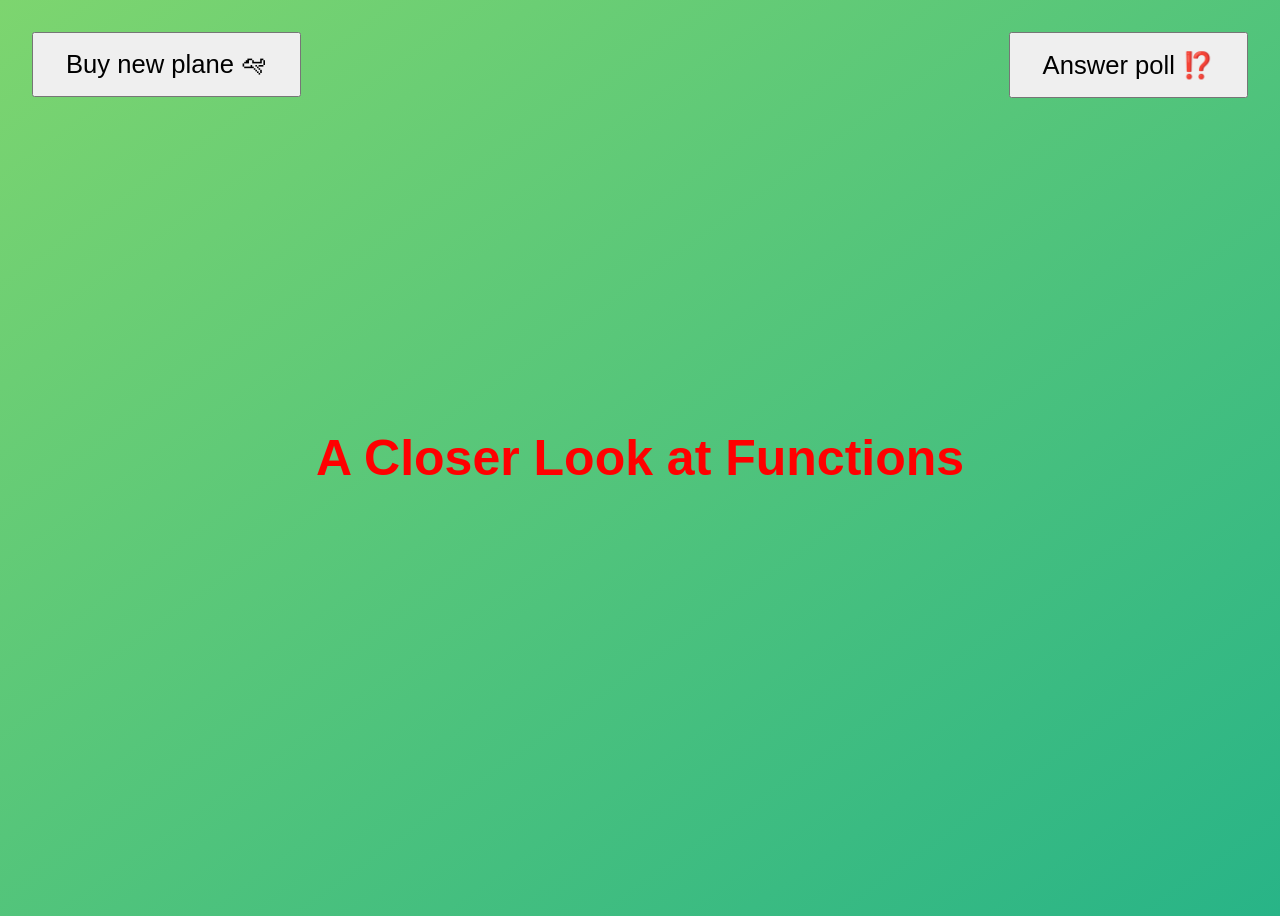
<file: 10 - Functions/index.html>
<!DOCTYPE html>
<html lang="en">
  <head>
    <meta charset="UTF-8" />
    <meta name="viewport" content="width=device-width, initial-scale=1.0" />
    <meta http-equiv="X-UA-Compatible" content="ie=edge" />
    <title>A Closer Look at Functions</title>
    <style>
      body {
        height: 100vh;
        display: flex;
        align-items: center;
        background: linear-gradient(to top left, #28b487, #7dd56f);
      }
      h1 {
        font-family: sans-serif;
        font-size: 50px;
        line-height: 1.3;
        width: 100%;
        padding: 30px;
        text-align: center;
        color: white;
      }
      .buy,
      .poll {
        font-size: 1.6rem;
        padding: 1rem 2rem;
        position: absolute;
        top: 2rem;
      }
      .buy {
        left: 2rem;
      }
      .poll {
        right: 2rem;
      }
    </style>
  </head>
  <body>
    <h1>A Closer Look at Functions</h1>
    <button class="buy">Buy new plane 🛩</button>
    <button class="poll">Answer poll ⁉️</button>
    <script src="script.js"></script>
  </body>
</html>
</file>
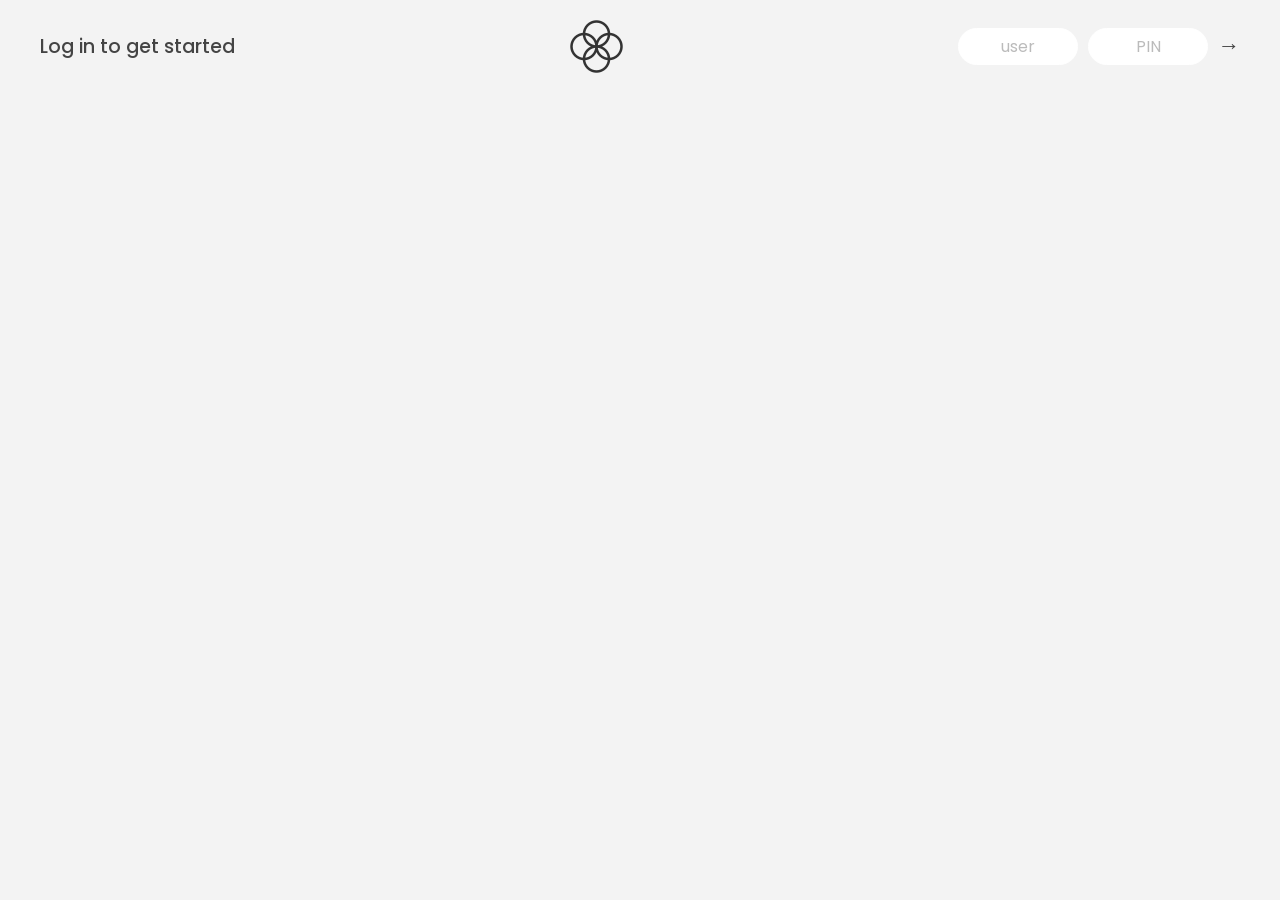
<file: 11 - Arrays/index.html>
<!DOCTYPE html>
<html lang="en">
  <head>
    <meta charset="UTF-8" />
    <meta name="viewport" content="width=device-width, initial-scale=1.0" />
    <meta http-equiv="X-UA-Compatible" content="ie=edge" />
    <link rel="shortcut icon" type="image/png" href="/icon.png" />

    <link
      href="https://fonts.googleapis.com/css?family=Poppins:400,500,600&display=swap"
      rel="stylesheet"
    />

    <link rel="stylesheet" href="style.css" />
    <title>Bankist</title>
  </head>
  <body>
    <!-- TOP NAVIGATION -->
    <nav>
      <p class="welcome">Log in to get started</p>
      <img src="logo.png" alt="Logo" class="logo" />
      <form class="login">
        <input
          type="text"
          placeholder="user"
          class="login__input login__input--user"
        />
        <!-- In practice, use type="password" -->
        <input
          type="text"
          placeholder="PIN"
          maxlength="4"
          class="login__input login__input--pin"
        />
        <button class="login__btn">&rarr;</button>
      </form>
    </nav>

    <main class="app">
      <!-- BALANCE -->
      <div class="balance">
        <div>
          <p class="balance__label">Current balance</p>
          <p class="balance__date">
            As of <span class="date">05/03/2037</span>
          </p>
        </div>
        <p class="balance__value">0000€</p>
      </div>

      <!-- MOVEMENTS -->
      <div class="movements">
        <div class="movements__row">
          <div class="movements__type movements__type--deposit">2 deposit</div>
          <div class="movements__date">3 days ago</div>
          <div class="movements__value">4 000€</div>
        </div>
        <div class="movements__row">
          <div class="movements__type movements__type--withdrawal">
            1 withdrawal
          </div>
          <div class="movements__date">24/01/2037</div>
          <div class="movements__value">-378€</div>
        </div>
      </div>

      <!-- SUMMARY -->
      <div class="summary">
        <p class="summary__label">In</p>
        <p class="summary__value summary__value--in">0000€</p>
        <p class="summary__label">Out</p>
        <p class="summary__value summary__value--out">0000€</p>
        <p class="summary__label">Interest</p>
        <p class="summary__value summary__value--interest">0000€</p>
        <button class="btn--sort">&downarrow; SORT</button>
      </div>

      <!-- OPERATION: TRANSFERS -->
      <div class="operation operation--transfer">
        <h2>Transfer money</h2>
        <form class="form form--transfer">
          <input type="text" class="form__input form__input--to" />
          <input type="number" class="form__input form__input--amount" />
          <button class="form__btn form__btn--transfer">&rarr;</button>
          <label class="form__label">Transfer to</label>
          <label class="form__label">Amount</label>
        </form>
      </div>

      <!-- OPERATION: LOAN -->
      <div class="operation operation--loan">
        <h2>Request loan</h2>
        <form class="form form--loan">
          <input type="number" class="form__input form__input--loan-amount" />
          <button class="form__btn form__btn--loan">&rarr;</button>
          <label class="form__label form__label--loan">Amount</label>
        </form>
      </div>

      <!-- OPERATION: CLOSE -->
      <div class="operation operation--close">
        <h2>Close account</h2>
        <form class="form form--close">
          <input type="text" class="form__input form__input--user" />
          <input
            type="password"
            maxlength="6"
            class="form__input form__input--pin"
          />
          <button class="form__btn form__btn--close">&rarr;</button>
          <label class="form__label">Confirm user</label>
          <label class="form__label">Confirm PIN</label>
        </form>
      </div>

      <!-- LOGOUT TIMER -->
      <p class="logout-timer">
        You will be logged out in <span class="timer">05:00</span>
      </p>
    </main>

    <!-- <footer>
      &copy; by Jonas Schmedtmann. Don't claim as your own :)
    </footer> -->

    <script src="script.js"></script>
  </body>
</html>
</file>
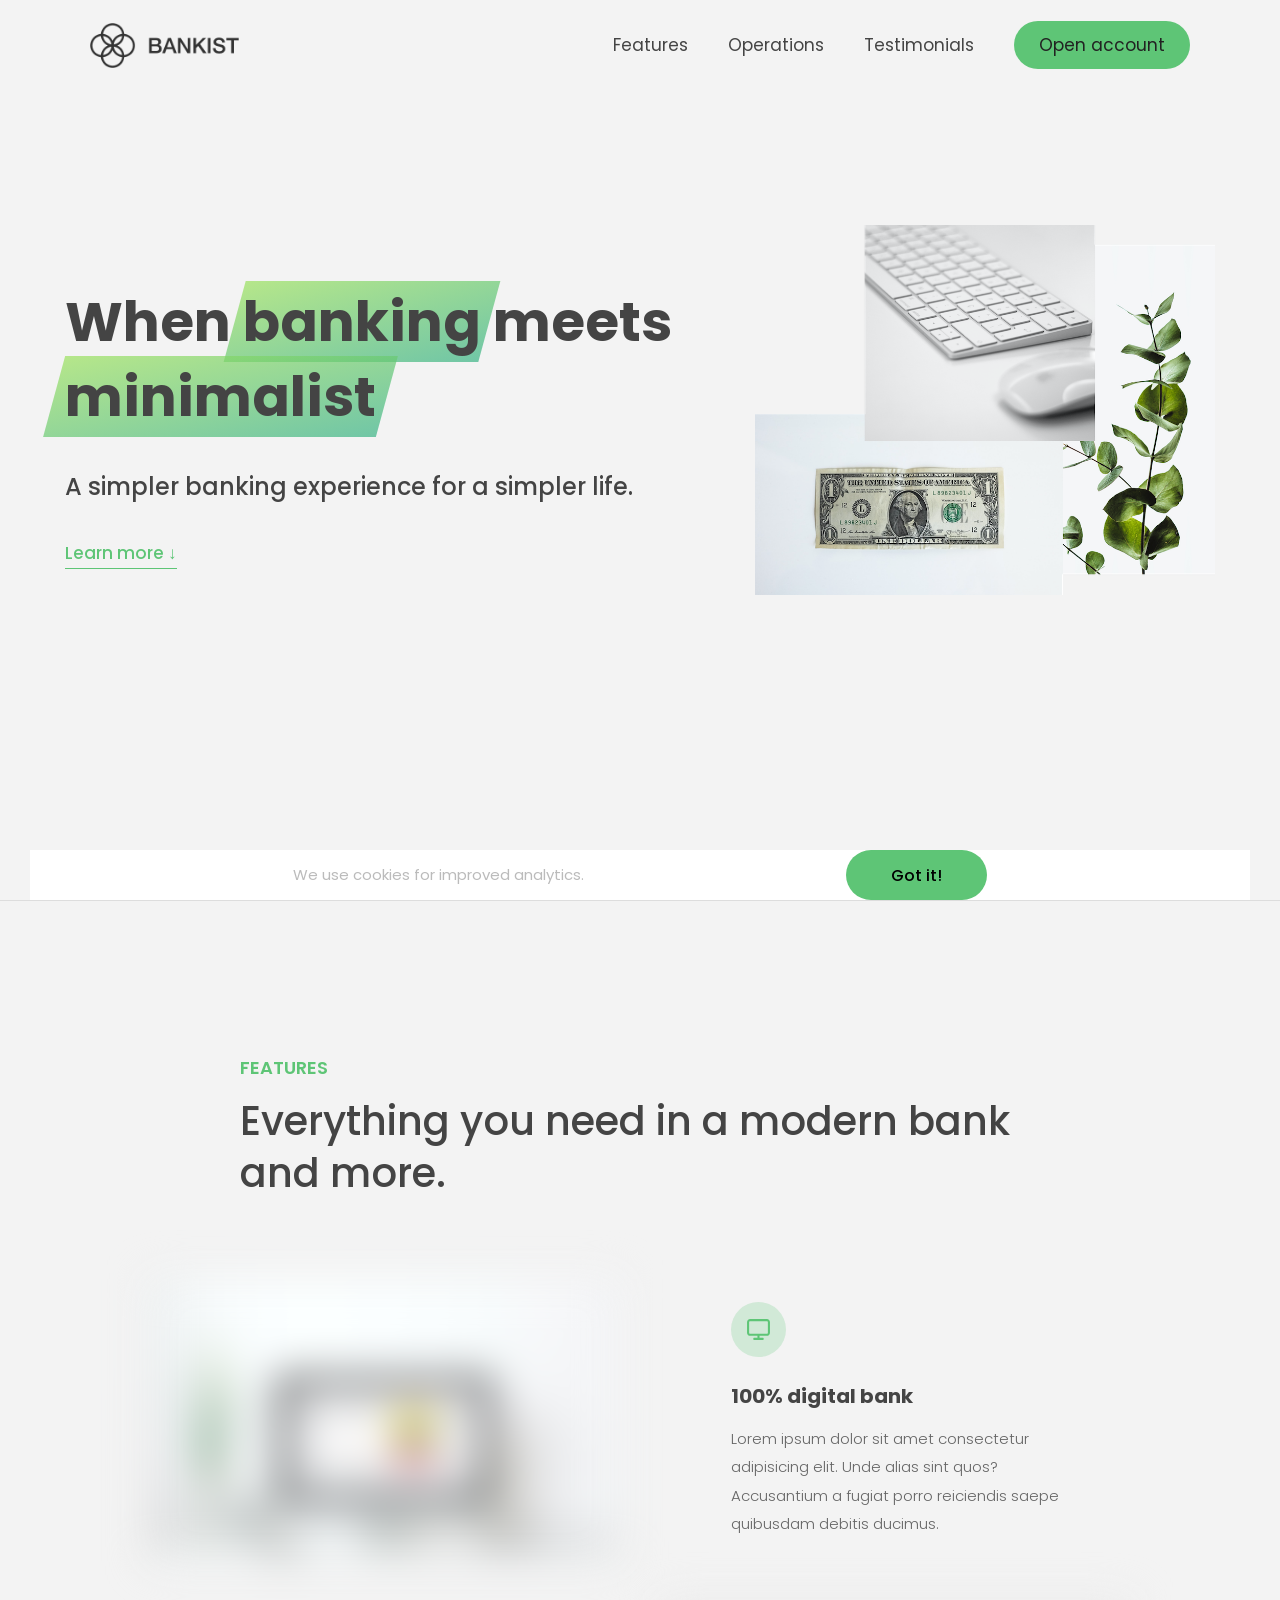
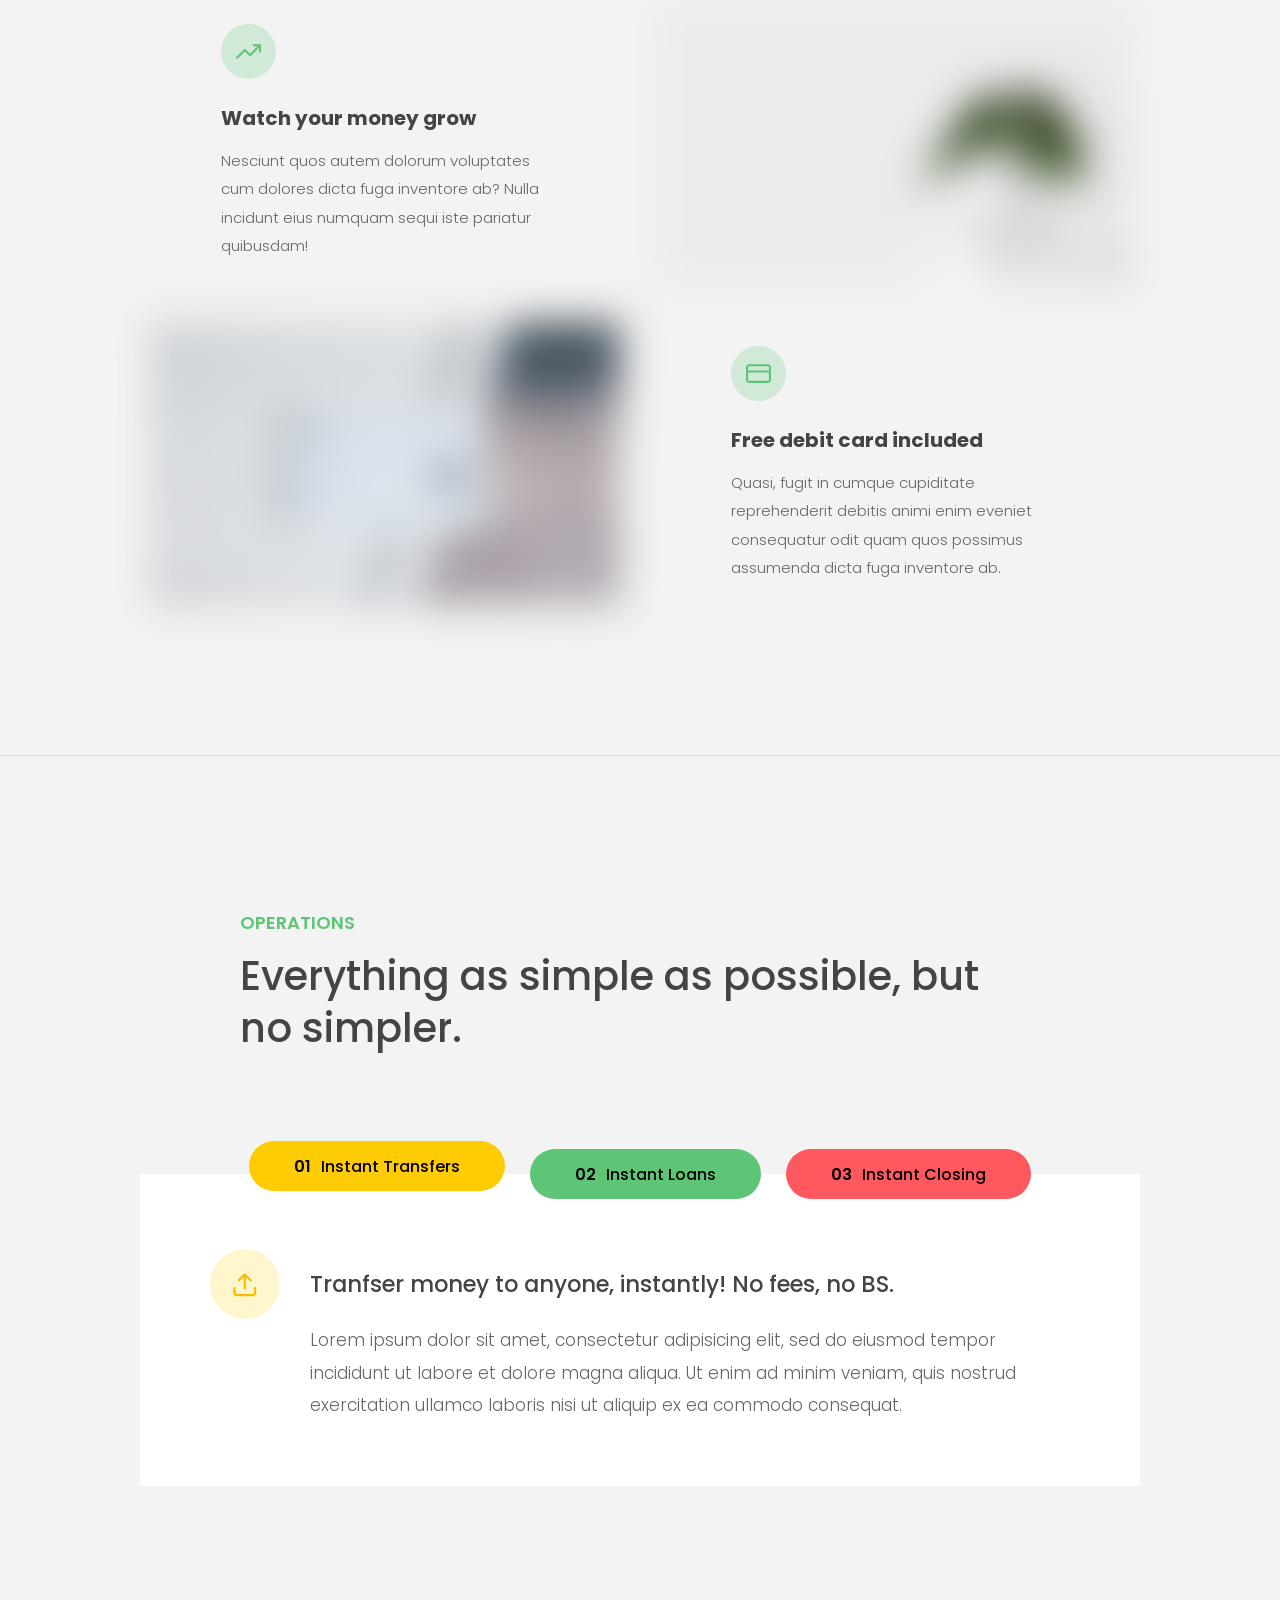
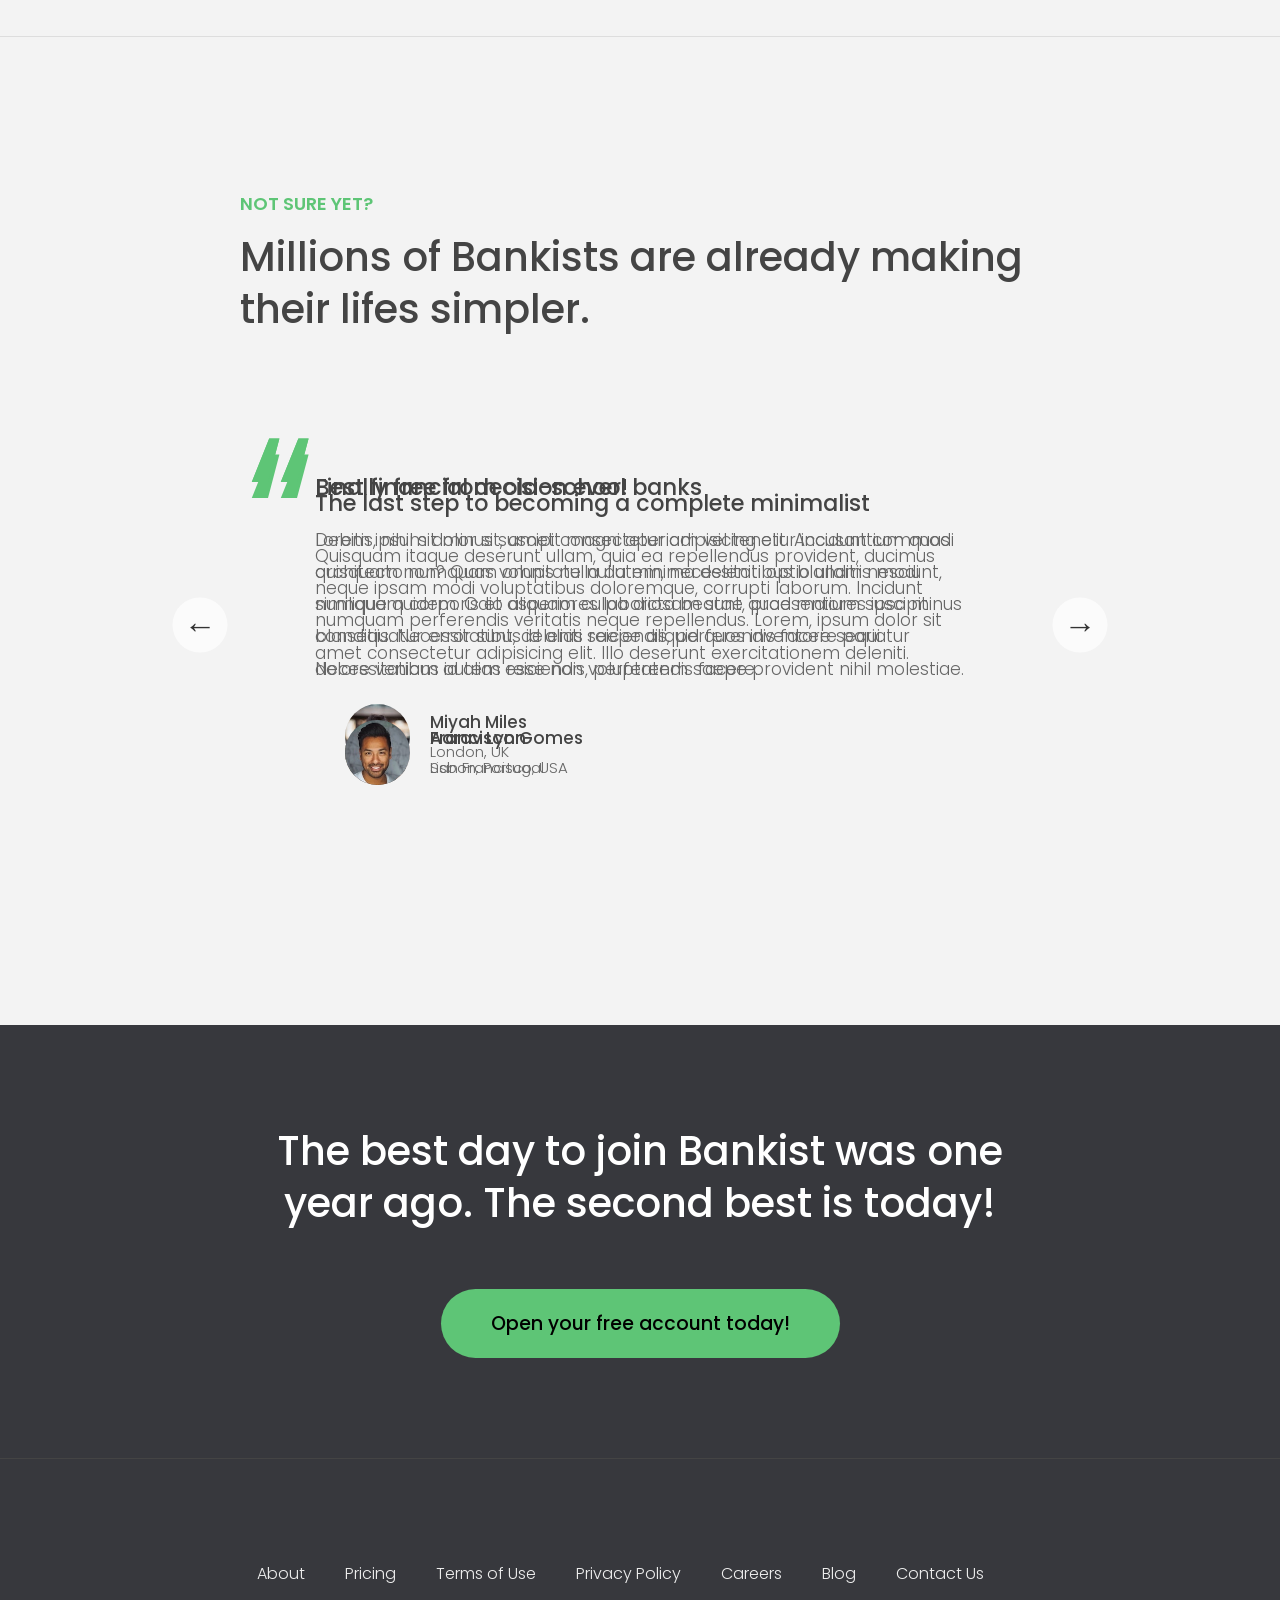
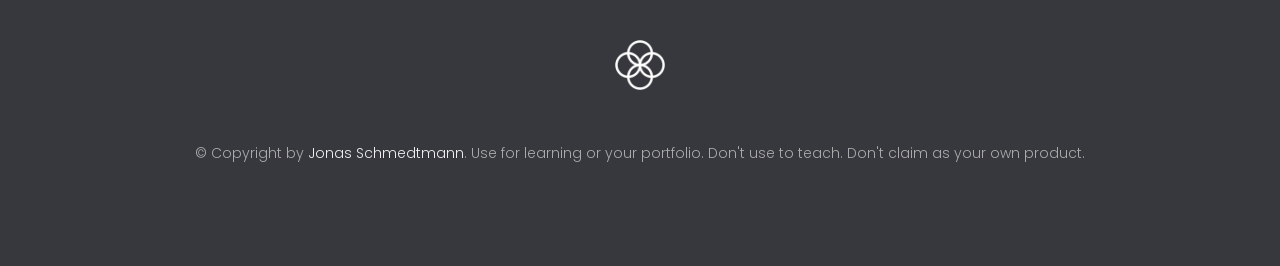
<file: 13 - DOM Manipulation/index.html>
<!DOCTYPE html>
<html lang="en">
  <head>
    <meta charset="UTF-8" />
    <meta name="viewport" content="width=device-width, initial-scale=1.0" />
    <meta http-equiv="X-UA-Compatible" content="ie=edge" />
    <link rel="shortcut icon" type="image/png" href="img/icon.png" />

    <link
      href="https://fonts.googleapis.com/css?family=Poppins:300,400,500,600&display=swap"
      rel="stylesheet"
    />
    <link rel="stylesheet" href="style.css" />
    <title>Bankist | When Banking meets Minimalist</title>
  </head>
  <body>
    <header class="header">
      <nav class="nav">
        <img
          src="img/logo.png"
          alt="Bankist logo"
          class="nav__logo"
          id="logo"
          data-version-number="3.0"
        />
        <ul class="nav__links">
          <li class="nav__item">
            <a class="nav__link" href="#">Features</a>
          </li>
          <li class="nav__item">
            <a class="nav__link" href="#section--2">Operations</a>
          </li>
          <li class="nav__item">
            <a class="nav__link" href="#section--3">Testimonials</a>
          </li>
          <li class="nav__item">
            <a class="nav__link nav__link--btn btn--show-modal" href="#"
              >Open account</a
            >
          </li>
        </ul>
      </nav>

      <div class="header__title">
        <h1>
          When
          <!-- Green highlight effect -->
          <span class="highlight">banking</span>
          meets<br />
          <span class="highlight">minimalist</span>
        </h1>
        <h4>A simpler banking experience for a simpler life.</h4>
        <button class="btn--text btn--scroll-to">Learn more &DownArrow;</button>
        <img
          src="img/hero.png"
          class="header__img"
          alt="Minimalist bank items"
        />
      </div>
    </header>

    <section class="section" id="section--1">
      <div class="section__title">
        <h2 class="section__description">Features</h2>
        <h3 class="section__header">
          Everything you need in a modern bank and more.
        </h3>
      </div>

      <div class="features">
        <img
          src="img/digital-lazy.jpg"
          data-src="img/digital.jpg"
          alt="Computer"
          class="features__img lazy-img"
        />
        <div class="features__feature">
          <div class="features__icon">
            <svg>
              <use xlink:href="img/icons.svg#icon-monitor"></use>
            </svg>
          </div>
          <h5 class="features__header">100% digital bank</h5>
          <p>
            Lorem ipsum dolor sit amet consectetur adipisicing elit. Unde alias
            sint quos? Accusantium a fugiat porro reiciendis saepe quibusdam
            debitis ducimus.
          </p>
        </div>

        <div class="features__feature">
          <div class="features__icon">
            <svg>
              <use xlink:href="img/icons.svg#icon-trending-up"></use>
            </svg>
          </div>
          <h5 class="features__header">Watch your money grow</h5>
          <p>
            Nesciunt quos autem dolorum voluptates cum dolores dicta fuga
            inventore ab? Nulla incidunt eius numquam sequi iste pariatur
            quibusdam!
          </p>
        </div>
        <img
          src="img/grow-lazy.jpg"
          data-src="img/grow.jpg"
          alt="Plant"
          class="features__img lazy-img"
        />

        <img
          src="img/card-lazy.jpg"
          data-src="img/card.jpg"
          alt="Credit card"
          class="features__img lazy-img"
        />
        <div class="features__feature">
          <div class="features__icon">
            <svg>
              <use xlink:href="img/icons.svg#icon-credit-card"></use>
            </svg>
          </div>
          <h5 class="features__header">Free debit card included</h5>
          <p>
            Quasi, fugit in cumque cupiditate reprehenderit debitis animi enim
            eveniet consequatur odit quam quos possimus assumenda dicta fuga
            inventore ab.
          </p>
        </div>
      </div>
    </section>

    <section class="section" id="section--2">
      <div class="section__title">
        <h2 class="section__description">Operations</h2>
        <h3 class="section__header">
          Everything as simple as possible, but no simpler.
        </h3>
      </div>

      <div class="operations">
        <div class="operations__tab-container">
          <button
            class="btn operations__tab operations__tab--1 operations__tab--active"
            data-tab="1"
          >
            <span>01</span>Instant Transfers
          </button>
          <button class="btn operations__tab operations__tab--2" data-tab="2">
            <span>02</span>Instant Loans
          </button>
          <button class="btn operations__tab operations__tab--3" data-tab="3">
            <span>03</span>Instant Closing
          </button>
        </div>
        <div
          class="operations__content operations__content--1 operations__content--active"
        >
          <div class="operations__icon operations__icon--1">
            <svg>
              <use xlink:href="img/icons.svg#icon-upload"></use>
            </svg>
          </div>
          <h5 class="operations__header">
            Tranfser money to anyone, instantly! No fees, no BS.
          </h5>
          <p>
            Lorem ipsum dolor sit amet, consectetur adipisicing elit, sed do
            eiusmod tempor incididunt ut labore et dolore magna aliqua. Ut enim
            ad minim veniam, quis nostrud exercitation ullamco laboris nisi ut
            aliquip ex ea commodo consequat.
          </p>
        </div>

        <div class="operations__content operations__content--2">
          <div class="operations__icon operations__icon--2">
            <svg>
              <use xlink:href="img/icons.svg#icon-home"></use>
            </svg>
          </div>
          <h5 class="operations__header">
            Buy a home or make your dreams come true, with instant loans.
          </h5>
          <p>
            Duis aute irure dolor in reprehenderit in voluptate velit esse
            cillum dolore eu fugiat nulla pariatur. Excepteur sint occaecat
            cupidatat non proident, sunt in culpa qui officia deserunt mollit
            anim id est laborum.
          </p>
        </div>
        <div class="operations__content operations__content--3">
          <div class="operations__icon operations__icon--3">
            <svg>
              <use xlink:href="img/icons.svg#icon-user-x"></use>
            </svg>
          </div>
          <h5 class="operations__header">
            No longer need your account? No problem! Close it instantly.
          </h5>
          <p>
            Excepteur sint occaecat cupidatat non proident, sunt in culpa qui
            officia deserunt mollit anim id est laborum. Ut enim ad minim
            veniam, quis nostrud exercitation ullamco laboris nisi ut aliquip ex
            ea commodo consequat.
          </p>
        </div>
      </div>
    </section>

    <section class="section" id="section--3">
      <div class="section__title section__title--testimonials">
        <h2 class="section__description">Not sure yet?</h2>
        <h3 class="section__header">
          Millions of Bankists are already making their lifes simpler.
        </h3>
      </div>

      <div class="slider">
        <div class="slide slide--1">
          <div class="testimonial">
            <h5 class="testimonial__header">Best financial decision ever!</h5>
            <blockquote class="testimonial__text">
              Lorem ipsum dolor sit, amet consectetur adipisicing elit.
              Accusantium quas quisquam non? Quas voluptate nulla minima
              deleniti optio ullam nesciunt, numquam corporis et asperiores
              laboriosam sunt, praesentium suscipit blanditiis. Necessitatibus
              id alias reiciendis, perferendis facere pariatur dolore veniam
              autem esse non voluptatem saepe provident nihil molestiae.
            </blockquote>
            <address class="testimonial__author">
              <img src="img/user-1.jpg" alt="" class="testimonial__photo" />
              <h6 class="testimonial__name">Aarav Lynn</h6>
              <p class="testimonial__location">San Francisco, USA</p>
            </address>
          </div>
        </div>

        <div class="slide slide--2">
          <div class="testimonial">
            <h5 class="testimonial__header">
              The last step to becoming a complete minimalist
            </h5>
            <blockquote class="testimonial__text">
              Quisquam itaque deserunt ullam, quia ea repellendus provident,
              ducimus neque ipsam modi voluptatibus doloremque, corrupti
              laborum. Incidunt numquam perferendis veritatis neque repellendus.
              Lorem, ipsum dolor sit amet consectetur adipisicing elit. Illo
              deserunt exercitationem deleniti.
            </blockquote>
            <address class="testimonial__author">
              <img src="img/user-2.jpg" alt="" class="testimonial__photo" />
              <h6 class="testimonial__name">Miyah Miles</h6>
              <p class="testimonial__location">London, UK</p>
            </address>
          </div>
        </div>

        <div class="slide slide--3">
          <div class="testimonial">
            <h5 class="testimonial__header">
              Finally free from old-school banks
            </h5>
            <blockquote class="testimonial__text">
              Debitis, nihil sit minus suscipit magni aperiam vel tenetur
              incidunt commodi architecto numquam omnis nulla autem,
              necessitatibus blanditiis modi similique quidem. Odio aliquam
              culpa dicta beatae quod maiores ipsa minus consequatur error sunt,
              deleniti saepe aliquid quos inventore sequi. Necessitatibus id
              alias reiciendis, perferendis facere.
            </blockquote>
            <address class="testimonial__author">
              <img src="img/user-3.jpg" alt="" class="testimonial__photo" />
              <h6 class="testimonial__name">Francisco Gomes</h6>
              <p class="testimonial__location">Lisbon, Portugal</p>
            </address>
          </div>
        </div>

        <!-- <div class="slide"><img src="img/img-1.jpg" alt="Photo 1" /></div>
        <div class="slide"><img src="img/img-2.jpg" alt="Photo 2" /></div>
        <div class="slide"><img src="img/img-3.jpg" alt="Photo 3" /></div>
        <div class="slide"><img src="img/img-4.jpg" alt="Photo 4" /></div> -->
        <button class="slider__btn slider__btn--left">&larr;</button>
        <button class="slider__btn slider__btn--right">&rarr;</button>
        <div class="dots"></div>
      </div>
    </section>

    <section class="section section--sign-up">
      <div class="section__title">
        <h3 class="section__header">
          The best day to join Bankist was one year ago. The second best is
          today!
        </h3>
      </div>
      <button class="btn btn--show-modal">Open your free account today!</button>
    </section>

    <footer class="footer">
      <ul class="footer__nav">
        <li class="footer__item">
          <a class="footer__link" href="#">About</a>
        </li>
        <li class="footer__item">
          <a class="footer__link" href="#">Pricing</a>
        </li>
        <li class="footer__item">
          <a class="footer__link" href="#">Terms of Use</a>
        </li>
        <li class="footer__item">
          <a class="footer__link" href="#">Privacy Policy</a>
        </li>
        <li class="footer__item">
          <a class="footer__link" href="#">Careers</a>
        </li>
        <li class="footer__item">
          <a class="footer__link" href="#">Blog</a>
        </li>
        <li class="footer__item">
          <a class="footer__link" href="#">Contact Us</a>
        </li>
      </ul>
      <img src="img/icon.png" alt="Logo" class="footer__logo" />
      <p class="footer__copyright">
        &copy; Copyright by
        <a
          class="footer__link twitter-link"
          target="_blank"
          href="https://twitter.com/jonasschmedtman"
          >Jonas Schmedtmann</a
        >. Use for learning or your portfolio. Don't use to teach. Don't claim
        as your own product.
      </p>
    </footer>

    <div class="modal hidden">
      <button class="btn--close-modal">&times;</button>
      <h2 class="modal__header">
        Open your bank account <br />
        in just <span class="highlight">5 minutes</span>
      </h2>
      <form class="modal__form">
        <label>First Name</label>
        <input type="text" />
        <label>Last Name</label>
        <input type="text" />
        <label>Email Address</label>
        <input type="email" />
        <button class="btn">Next step &rarr;</button>
      </form>
    </div>
    <div class="overlay hidden"></div>

    <script src="script.js"></script>
  </body>
</html>
</file>
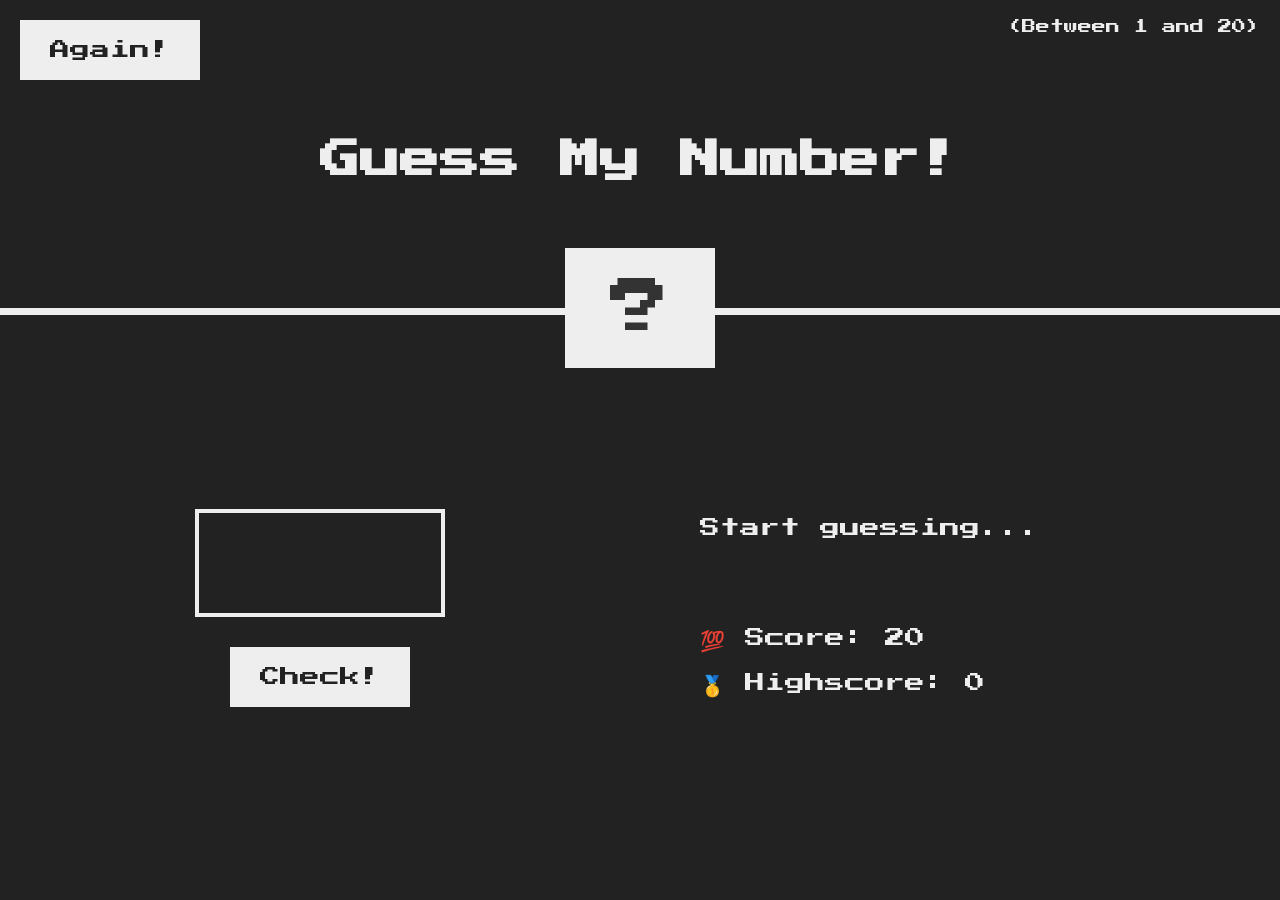
<file: 5 - Guess Number/index.html>
<!DOCTYPE html>
<html lang="en">
  <head>
    <meta charset="UTF-8" />
    <meta name="viewport" content="width=device-width, initial-scale=1.0" />
    <meta http-equiv="X-UA-Compatible" content="ie=edge" />
    <link rel="stylesheet" href="style.css" />
    <title>Guess My Number!</title>
  </head>
  <body>
    <header>
      <h1>Guess My Number!</h1>
      <p class="between">(Between 1 and 20)</p>
      <button class="btn again">Again!</button>
      <div class="number">?</div>
    </header>
    <main>
      <section class="left">
        <input type="number" class="guess" />
        <button class="btn check">Check!</button>
      </section>
      <section class="right">
        <p class="message">Start guessing...</p>
        <p class="label-score">💯 Score: <span class="score">20</span></p>
        <p class="label-highscore">
          🥇 Highscore: <span class="highscore">0</span>
        </p>
      </section>
    </main>
    <script src="script.js"></script>
  </body>
</html>
</file>
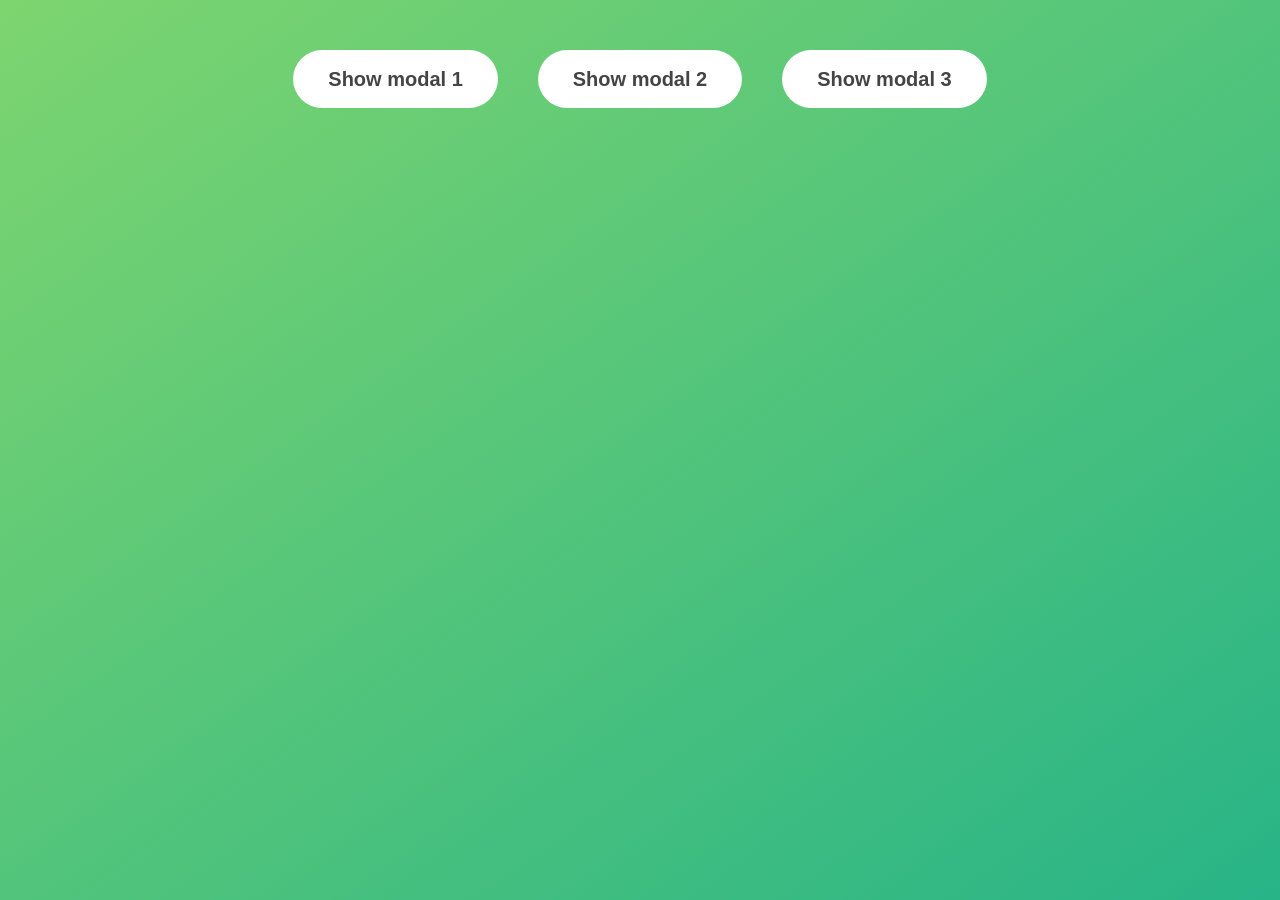
<file: 6 - Modal/index.html>
<!DOCTYPE html>
<html lang="en">
  <head>
    <meta charset="UTF-8" />
    <meta name="viewport" content="width=device-width, initial-scale=1.0" />
    <meta http-equiv="X-UA-Compatible" content="ie=edge" />
    <link rel="stylesheet" href="style.css" />
    <title>Modal window</title>
  </head>
  <body>
    <button class="show-modal">Show modal 1</button>
    <button class="show-modal">Show modal 2</button>
    <button class="show-modal">Show modal 3</button>

    <div class="modal hidden">
      <button class="close-modal">&times;</button>
      <h1>I'm a modal window 😍</h1>
      <p>
        Lorem ipsum dolor sit amet, consectetur adipisicing elit, sed do eiusmod
        tempor incididunt ut labore et dolore magna aliqua. Ut enim ad minim
        veniam, quis nostrud exercitation ullamco laboris nisi ut aliquip ex ea
        commodo consequat. Duis aute irure dolor in reprehenderit in voluptate
        velit esse cillum dolore eu fugiat nulla pariatur. Excepteur sint
        occaecat cupidatat non proident, sunt in culpa qui officia deserunt
        mollit anim id est laborum.
      </p>
    </div>
    <div class="overlay hidden"></div>

    <script src="script.js"></script>
  </body>
</html>
</file>
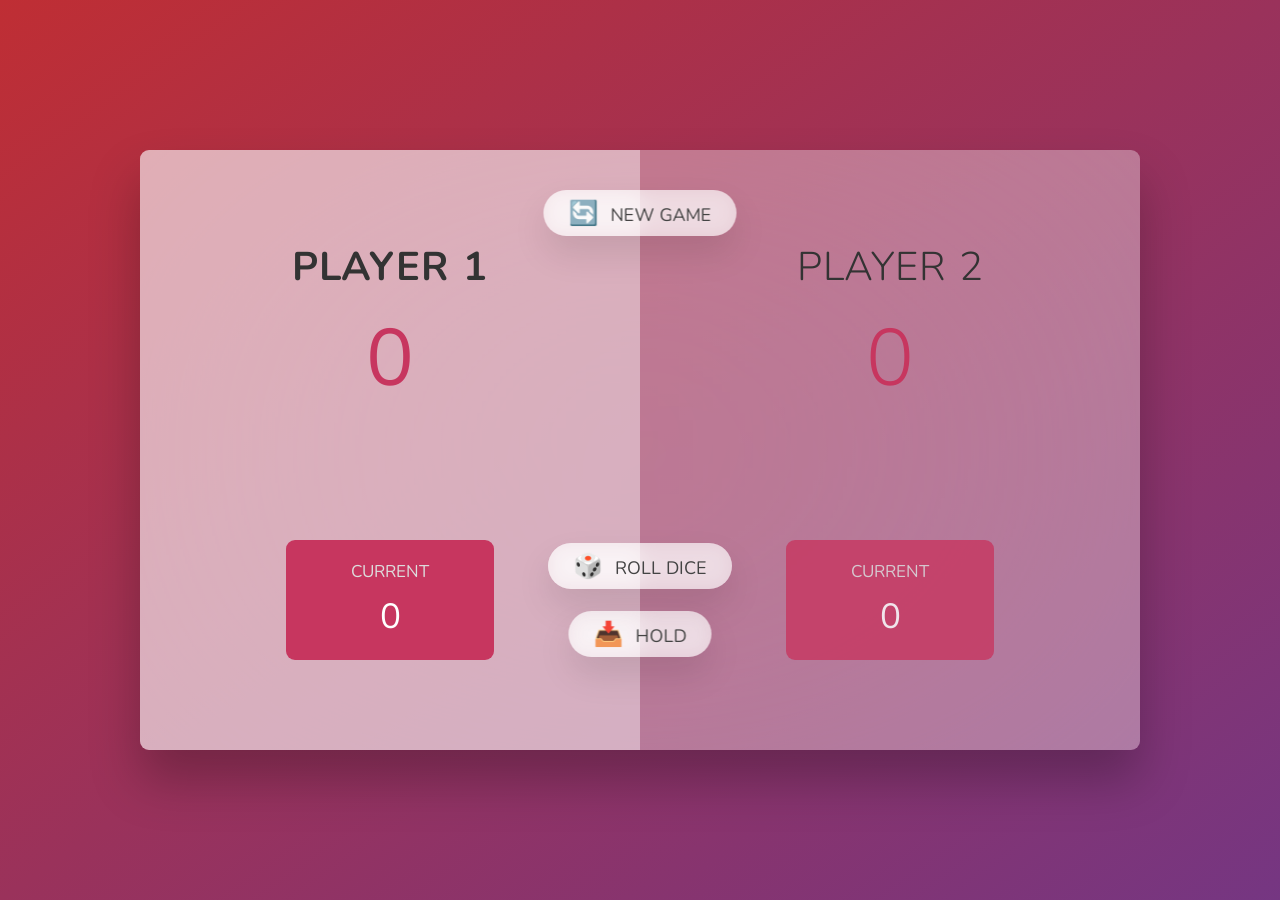
<file: 7 - Dice/index.html>
<!DOCTYPE html>
<html lang="en">
  <head>
    <meta charset="UTF-8" />
    <meta name="viewport" content="width=device-width, initial-scale=1.0" />
    <meta http-equiv="X-UA-Compatible" content="ie=edge" />
    <link rel="stylesheet" href="style.css" />
    <title>Pig Game</title>
  </head>
  <body>
    <main>
      <section class="player player--0 player--active">
        <h2 class="name" id="name--0">Player 1</h2>
        <p class="score" id="score--0">43</p>
        <div class="current">
          <p class="current-label">Current</p>
          <p class="current-score" id="current--0">0</p>
        </div>
      </section>
      <section class="player player--1">
        <h2 class="name" id="name--1">Player 2</h2>
        <p class="score" id="score--1">24</p>
        <div class="current">
          <p class="current-label">Current</p>
          <p class="current-score" id="current--1">0</p>
        </div>
      </section>

      <img src="dice-5.png" alt="Playing dice" class="dice" />
      <button class="btn btn--new">🔄 New game</button>
      <button class="btn btn--roll">🎲 Roll dice</button>
      <button class="btn btn--hold">📥 Hold</button>
    </main>
    <script src="script.js"></script>
  </body>
</html>
</file>
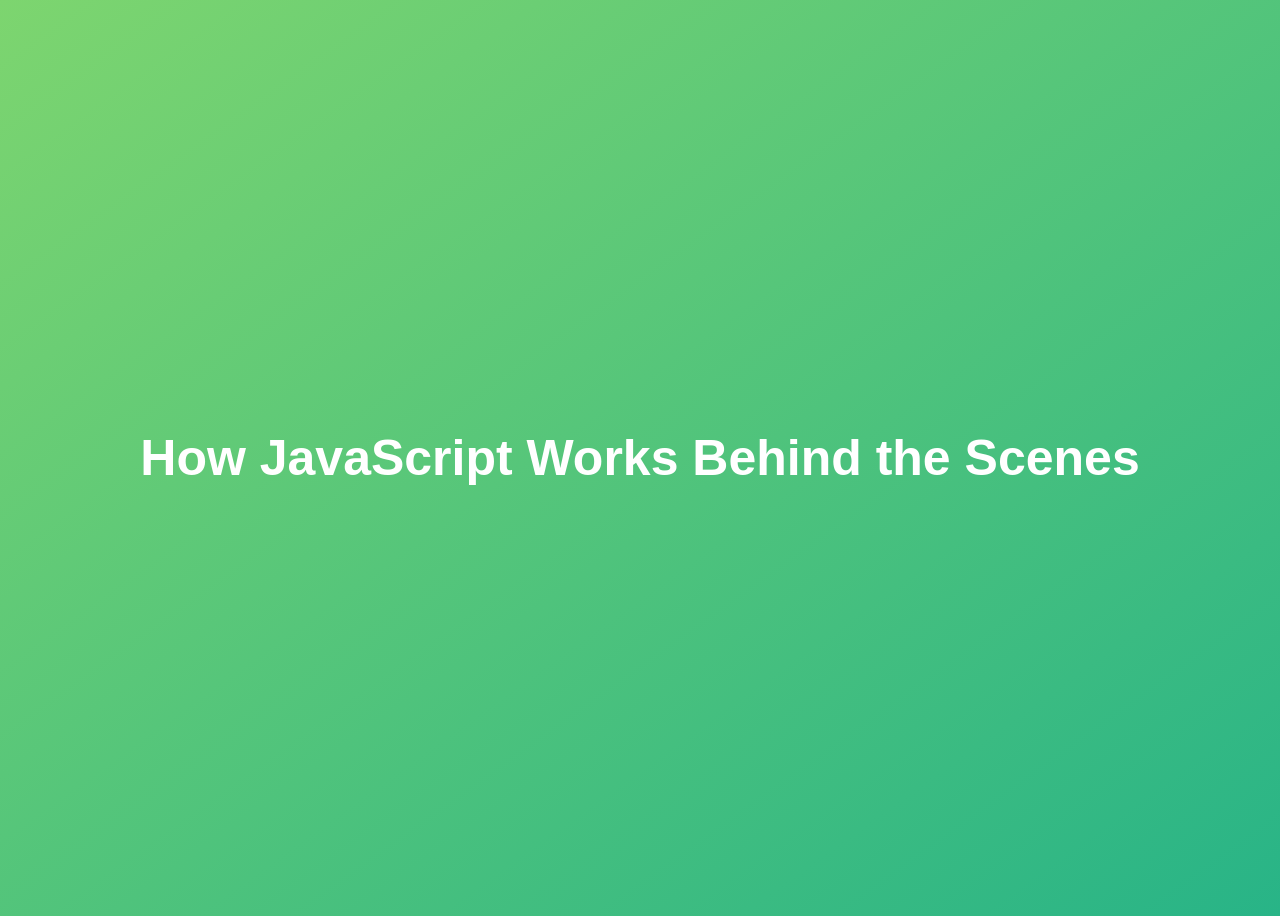
<file: 8 - JS Theory/index.html>
<!DOCTYPE html>
<html lang="en">
  <head>
    <meta charset="UTF-8" />
    <meta name="viewport" content="width=device-width, initial-scale=1.0" />
    <meta http-equiv="X-UA-Compatible" content="ie=edge" />
    <title>How JavaScript Works Behind the Scenes</title>
    <style>
      body {
        height: 100vh;
        display: flex;
        align-items: center;
        background: linear-gradient(to top left, #28b487, #7dd56f);
      }
      h1 {
        font-family: sans-serif;
        font-size: 50px;
        line-height: 1.3;
        width: 100%;
        padding: 30px;
        text-align: center;
        color: white;
      }
    </style>
  </head>
  <body>
    <h1>How JavaScript Works Behind the Scenes</h1>
    <script src="script.js"></script>
  </body>
</html>
</file>
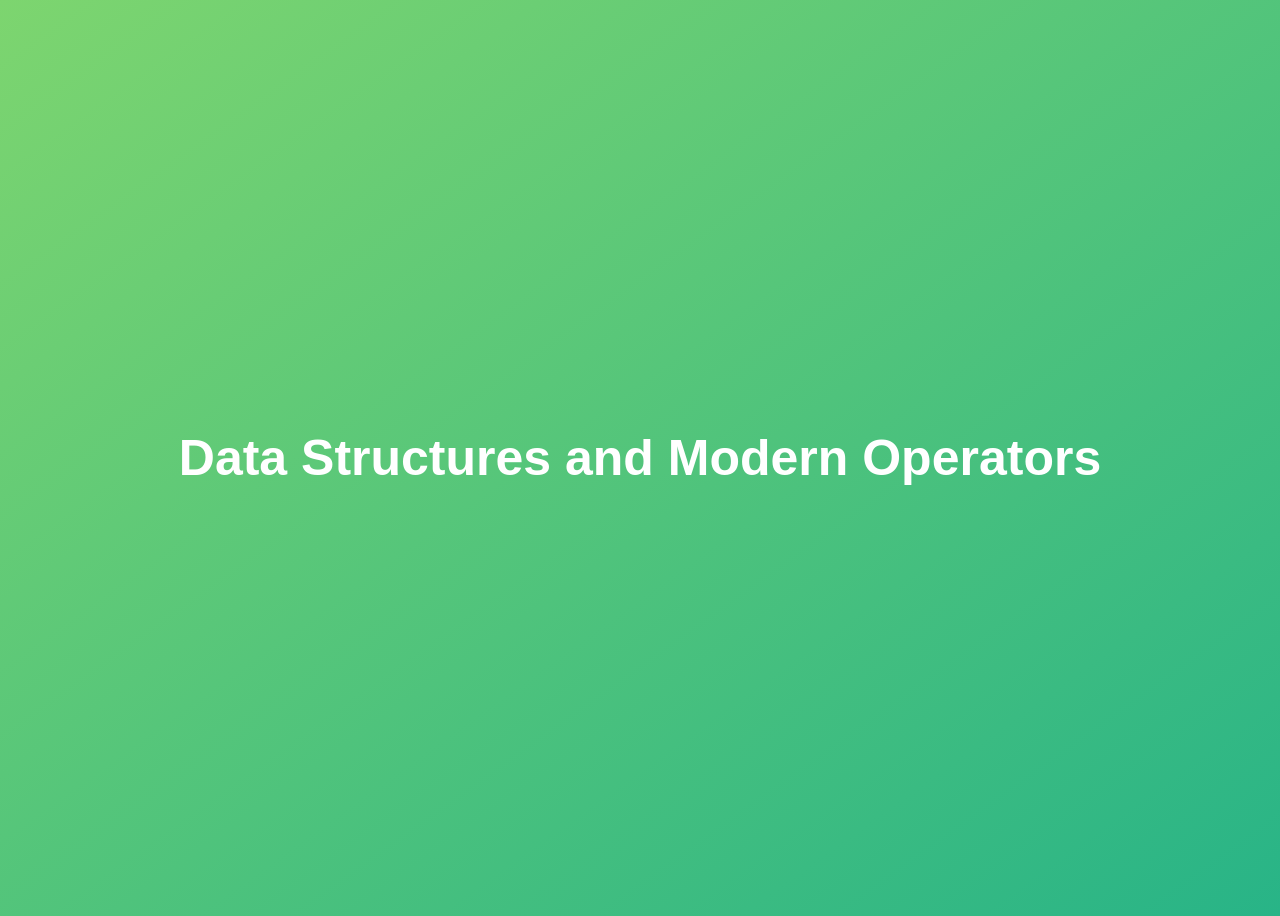
<file: 9 - Data Structure/index.html>
<!DOCTYPE html>
<html lang="en">
  <head>
    <meta charset="UTF-8" />
    <meta name="viewport" content="width=device-width, initial-scale=1.0" />
    <meta http-equiv="X-UA-Compatible" content="ie=edge" />
    <title>Data Structures and Modern Operators</title>
    <style>
      body {
        height: 100vh;
        display: flex;
        align-items: center;
        background: linear-gradient(to top left, #28b487, #7dd56f);
      }
      h1 {
        font-family: sans-serif;
        font-size: 50px;
        line-height: 1.3;
        width: 100%;
        padding: 30px;
        text-align: center;
        color: white;
      }
      button {
        width: 50px;
        height: 20px;
        margin: 10px;
      }
      textarea {
        width: 300px;
        height: 100px;
      }
    </style>
  </head>
  <body>
    <h1>Data Structures and Modern Operators</h1>
    <script src="script.js"></script>
  </body>
</html>
</file>
<file: 11 - Arrays/style.css>
/*
 * Use this CSS to learn some intersting techniques,
 * in case you're wondering how I built the UI.
 * Have fun! 😁
 */

* {
  margin: 0;
  padding: 0;
  box-sizing: inherit;
}

html {
  font-size: 62.5%;
  box-sizing: border-box;
}

body {
  font-family: "Poppins", sans-serif;
  color: #444;
  background-color: #f3f3f3;
  height: 100vh;
  padding: 2rem;
}

nav {
  display: flex;
  justify-content: space-between;
  align-items: center;
  padding: 0 2rem;
}

.welcome {
  font-size: 1.9rem;
  font-weight: 500;
}

.logo {
  height: 5.25rem;
}

.login {
  display: flex;
}

.login__input {
  border: none;
  padding: 0.5rem 2rem;
  font-size: 1.6rem;
  font-family: inherit;
  text-align: center;
  width: 12rem;
  border-radius: 10rem;
  margin-right: 1rem;
  color: inherit;
  border: 1px solid #fff;
  transition: all 0.3s;
}

.login__input:focus {
  outline: none;
  border: 1px solid #ccc;
}

.login__input::placeholder {
  color: #bbb;
}

.login__btn {
  border: none;
  background: none;
  font-size: 2.2rem;
  color: inherit;
  cursor: pointer;
  transition: all 0.3s;
}

.login__btn:hover,
.login__btn:focus,
.btn--sort:hover,
.btn--sort:focus {
  outline: none;
  color: #777;
}

/* MAIN */
.app {
  position: relative;
  max-width: 100rem;
  margin: 4rem auto;
  display: grid;
  grid-template-columns: 4fr 3fr;
  grid-template-rows: auto repeat(3, 15rem) auto;
  gap: 2rem;

  /* NOTE This creates the fade in/out anumation */
  opacity: 0;
  transition: all 1s;
}

.balance {
  grid-column: 1 / span 2;
  display: flex;
  align-items: flex-end;
  justify-content: space-between;
  margin-bottom: 2rem;
}

.balance__label {
  font-size: 2.2rem;
  font-weight: 500;
  margin-bottom: -0.2rem;
}

.balance__date {
  font-size: 1.4rem;
  color: #888;
}

.balance__value {
  font-size: 4.5rem;
  font-weight: 400;
}

/* MOVEMENTS */
.movements {
  grid-row: 2 / span 3;
  background-color: #fff;
  border-radius: 1rem;
  overflow: scroll;
}

.movements__row {
  padding: 2.25rem 4rem;
  display: flex;
  align-items: center;
  border-bottom: 1px solid #eee;
}

.movements__type {
  font-size: 1.1rem;
  text-transform: uppercase;
  font-weight: 500;
  color: #fff;
  padding: 0.1rem 1rem;
  border-radius: 10rem;
  margin-right: 2rem;
}

.movements__date {
  font-size: 1.1rem;
  text-transform: uppercase;
  font-weight: 500;
  color: #666;
}

.movements__type--deposit {
  background-image: linear-gradient(to top left, #39b385, #9be15d);
}

.movements__type--withdrawal {
  background-image: linear-gradient(to top left, #e52a5a, #ff585f);
}

.movements__value {
  font-size: 1.7rem;
  margin-left: auto;
}

/* SUMMARY */
.summary {
  grid-row: 5 / 6;
  display: flex;
  align-items: baseline;
  padding: 0 0.3rem;
  margin-top: 1rem;
}

.summary__label {
  font-size: 1.2rem;
  font-weight: 500;
  text-transform: uppercase;
  margin-right: 0.8rem;
}

.summary__value {
  font-size: 2.2rem;
  margin-right: 2.5rem;
}

.summary__value--in,
.summary__value--interest {
  color: #66c873;
}

.summary__value--out {
  color: #f5465d;
}

.btn--sort {
  margin-left: auto;
  border: none;
  background: none;
  font-size: 1.3rem;
  font-weight: 500;
  cursor: pointer;
}

/* OPERATIONS */
.operation {
  border-radius: 1rem;
  padding: 3rem 4rem;
  color: #333;
}

.operation--transfer {
  background-image: linear-gradient(to top left, #ffb003, #ffcb03);
}

.operation--loan {
  background-image: linear-gradient(to top left, #39b385, #9be15d);
}

.operation--close {
  background-image: linear-gradient(to top left, #e52a5a, #ff585f);
}

h2 {
  margin-bottom: 1.5rem;
  font-size: 1.7rem;
  font-weight: 600;
  color: #333;
}

.form {
  display: grid;
  grid-template-columns: 2.5fr 2.5fr 1fr;
  grid-template-rows: auto auto;
  gap: 0.4rem 1rem;
}

/* Exceptions for interst */
.form.form--loan {
  grid-template-columns: 2.5fr 1fr 2.5fr;
}
.form__label--loan {
  grid-row: 2;
}
/* End exceptions */

.form__input {
  width: 100%;
  border: none;
  background-color: rgba(255, 255, 255, 0.4);
  font-family: inherit;
  font-size: 1.5rem;
  text-align: center;
  color: #333;
  padding: 0.3rem 1rem;
  border-radius: 0.7rem;
  transition: all 0.3s;
}

.form__input:focus {
  outline: none;
  background-color: rgba(255, 255, 255, 0.6);
}

.form__label {
  font-size: 1.3rem;
  text-align: center;
}

.form__btn {
  border: none;
  border-radius: 0.7rem;
  font-size: 1.8rem;
  background-color: #fff;
  cursor: pointer;
  transition: all 0.3s;
}

.form__btn:focus {
  outline: none;
  background-color: rgba(255, 255, 255, 0.8);
}

.logout-timer {
  padding: 0 0.3rem;
  margin-top: 1.9rem;
  text-align: right;
  font-size: 1.25rem;
}

.timer {
  font-weight: 600;
}
</file>
<file: 13 - DOM Manipulation/style.css>
/* The page is NOT responsive. You can implement responsiveness yourself if you wanna have some fun 😃 */

:root {
  --color-primary: #5ec576;
  --color-secondary: #ffcb03;
  --color-tertiary: #ff585f;
  --color-primary-darker: #4bbb7d;
  --color-secondary-darker: #ffbb00;
  --color-tertiary-darker: #fd424b;
  --color-primary-opacity: #5ec5763a;
  --color-secondary-opacity: #ffcd0331;
  --color-tertiary-opacity: #ff58602d;
  --gradient-primary: linear-gradient(to top left, #39b385, #9be15d);
  --gradient-secondary: linear-gradient(to top left, #ffb003, #ffcb03);
}

* {
  margin: 0;
  padding: 0;
  box-sizing: inherit;
}

html {
  font-size: 62.5%;
  box-sizing: border-box;
}

body {
  font-family: 'Poppins', sans-serif;
  font-weight: 300;
  color: #444;
  line-height: 1.9;
  background-color: #f3f3f3;
}

/* GENERAL ELEMENTS */
.section {
  padding: 15rem 3rem;
  border-top: 1px solid #ddd;

  transition: transform 1s, opacity 1s;
}

.section--hidden {
  opacity: 0;
  transform: translateY(8rem);
}

.section__title {
  max-width: 80rem;
  margin: 0 auto 8rem auto;
}

.section__description {
  font-size: 1.8rem;
  font-weight: 600;
  text-transform: uppercase;
  color: var(--color-primary);
  margin-bottom: 1rem;
}

.section__header {
  font-size: 4rem;
  line-height: 1.3;
  font-weight: 500;
}

.btn {
  display: inline-block;
  background-color: var(--color-primary);
  font-size: 1.6rem;
  font-family: inherit;
  font-weight: 500;
  border: none;
  padding: 1.25rem 4.5rem;
  border-radius: 10rem;
  cursor: pointer;
  transition: all 0.3s;
}

.btn:hover {
  background-color: var(--color-primary-darker);
}

.btn--text {
  display: inline-block;
  background: none;
  font-size: 1.7rem;
  font-family: inherit;
  font-weight: 500;
  color: var(--color-primary);
  border: none;
  border-bottom: 1px solid currentColor;
  padding-bottom: 2px;
  cursor: pointer;
  transition: all 0.3s;
}

p {
  color: #666;
}

/* This is BAD for accessibility! Don't do in the real world! */
button:focus {
  outline: none;
}

img {
  transition: filter 0.5s;
}

.lazy-img {
  filter: blur(20px);
}

/* NAVIGATION */
.nav {
  display: flex;
  justify-content: space-between;
  align-items: center;
  height: 9rem;
  width: 100%;
  padding: 0 6rem;
  z-index: 100;
}

/* nav and stickly class at the same time */
.nav.sticky {
  position: fixed;
  background-color: rgba(255, 255, 255, 0.95);
}

.nav__logo {
  height: 4.5rem;
  transition: all 0.3s;
}

.nav__links {
  display: flex;
  align-items: center;
  list-style: none;
}

.nav__item {
  margin-left: 4rem;
}

.nav__link:link,
.nav__link:visited {
  font-size: 1.7rem;
  font-weight: 400;
  color: inherit;
  text-decoration: none;
  display: block;
  transition: all 0.3s;
}

.nav__link--btn:link,
.nav__link--btn:visited {
  padding: 0.8rem 2.5rem;
  border-radius: 3rem;
  background-color: var(--color-primary);
  color: #222;
}

.nav__link--btn:hover,
.nav__link--btn:active {
  color: inherit;
  background-color: var(--color-primary-darker);
  color: #333;
}

/* HEADER */
.header {
  padding: 0 3rem;
  height: 100vh;
  display: flex;
  flex-direction: column;
  align-items: center;
}

.header__title {
  flex: 1;

  max-width: 115rem;
  display: grid;
  grid-template-columns: 3fr 2fr;
  row-gap: 3rem;
  align-content: center;
  justify-content: center;

  align-items: start;
  justify-items: start;
}

h1 {
  font-size: 5.5rem;
  line-height: 1.35;
}

h4 {
  font-size: 2.4rem;
  font-weight: 500;
}

.header__img {
  width: 100%;
  grid-column: 2 / 3;
  grid-row: 1 / span 4;
  transform: translateY(-6rem);
}

.highlight {
  position: relative;
}

.highlight::after {
  display: block;
  content: '';
  position: absolute;
  bottom: 0;
  left: 0;
  height: 100%;
  width: 100%;
  z-index: -1;
  opacity: 0.7;
  transform: scale(1.07, 1.05) skewX(-15deg);
  background-image: var(--gradient-primary);
}

/* FEATURES */
.features {
  display: grid;
  grid-template-columns: 1fr 1fr;
  gap: 4rem;
  margin: 0 12rem;
}

.features__img {
  width: 100%;
}

.features__feature {
  align-self: center;
  justify-self: center;
  width: 70%;
  font-size: 1.5rem;
}

.features__icon {
  display: flex;
  align-items: center;
  justify-content: center;
  background-color: var(--color-primary-opacity);
  height: 5.5rem;
  width: 5.5rem;
  border-radius: 50%;
  margin-bottom: 2rem;
}

.features__icon svg {
  height: 2.5rem;
  width: 2.5rem;
  fill: var(--color-primary);
}

.features__header {
  font-size: 2rem;
  margin-bottom: 1rem;
}

/* OPERATIONS */
.operations {
  max-width: 100rem;
  margin: 12rem auto 0 auto;

  background-color: #fff;
}

.operations__tab-container {
  display: flex;
  justify-content: center;
}

.operations__tab {
  margin-right: 2.5rem;
  transform: translateY(-50%);
}

.operations__tab span {
  margin-right: 1rem;
  font-weight: 600;
  display: inline-block;
}

.operations__tab--1 {
  background-color: var(--color-secondary);
}

.operations__tab--1:hover {
  background-color: var(--color-secondary-darker);
}

.operations__tab--3 {
  background-color: var(--color-tertiary);
  margin: 0;
}

.operations__tab--3:hover {
  background-color: var(--color-tertiary-darker);
}

.operations__tab--active {
  transform: translateY(-66%);
}

.operations__content {
  display: none;

  /* JUST PRESENTATIONAL */
  font-size: 1.7rem;
  padding: 2.5rem 7rem 6.5rem 7rem;
}

.operations__content--active {
  display: grid;
  grid-template-columns: 7rem 1fr;
  column-gap: 3rem;
  row-gap: 0.5rem;
}

.operations__header {
  font-size: 2.25rem;
  font-weight: 500;
  align-self: center;
}

.operations__icon {
  display: flex;
  align-items: center;
  justify-content: center;
  height: 7rem;
  width: 7rem;
  border-radius: 50%;
}

.operations__icon svg {
  height: 2.75rem;
  width: 2.75rem;
}

.operations__content p {
  grid-column: 2;
}

.operations__icon--1 {
  background-color: var(--color-secondary-opacity);
}
.operations__icon--2 {
  background-color: var(--color-primary-opacity);
}
.operations__icon--3 {
  background-color: var(--color-tertiary-opacity);
}
.operations__icon--1 svg {
  fill: var(--color-secondary-darker);
}
.operations__icon--2 svg {
  fill: var(--color-primary);
}
.operations__icon--3 svg {
  fill: var(--color-tertiary);
}

/* SLIDER */
.slider {
  max-width: 100rem;
  height: 50rem;
  margin: 0 auto;
  position: relative;

  /* IN THE END */
  overflow: hidden;
}

.slide {
  position: absolute;
  top: 0;
  width: 100%;
  height: 50rem;

  display: flex;
  align-items: center;
  justify-content: center;

  /* THIS creates the animation! */
  transition: transform 1s;
}

.slide > img {
  /* Only for images that have different size than slide */
  width: 100%;
  height: 100%;
  object-fit: cover;
}

.slider__btn {
  position: absolute;
  top: 50%;
  z-index: 10;

  border: none;
  background: rgba(255, 255, 255, 0.7);
  font-family: inherit;
  color: #333;
  border-radius: 50%;
  height: 5.5rem;
  width: 5.5rem;
  font-size: 3.25rem;
  cursor: pointer;
}

.slider__btn--left {
  left: 6%;
  transform: translate(-50%, -50%);
}

.slider__btn--right {
  right: 6%;
  transform: translate(50%, -50%);
}

.dots {
  position: absolute;
  bottom: 5%;
  left: 50%;
  transform: translateX(-50%);
  display: flex;
}

.dots__dot {
  border: none;
  background-color: #b9b9b9;
  opacity: 0.7;
  height: 1rem;
  width: 1rem;
  border-radius: 50%;
  margin-right: 1.75rem;
  cursor: pointer;
  transition: all 0.5s;

  /* Only necessary when overlying images */
  /* box-shadow: 0 0.6rem 1.5rem rgba(0, 0, 0, 0.7); */
}

.dots__dot:last-child {
  margin: 0;
}

.dots__dot--active {
  /* background-color: #fff; */
  background-color: #888;
  opacity: 1;
}

/* TESTIMONIALS */
.testimonial {
  width: 65%;
  position: relative;
}

.testimonial::before {
  content: '\201C';
  position: absolute;
  top: -5.7rem;
  left: -6.8rem;
  line-height: 1;
  font-size: 20rem;
  font-family: inherit;
  color: var(--color-primary);
  z-index: -1;
}

.testimonial__header {
  font-size: 2.25rem;
  font-weight: 500;
  margin-bottom: 1.5rem;
}

.testimonial__text {
  font-size: 1.7rem;
  margin-bottom: 3.5rem;
  color: #666;
}

.testimonial__author {
  margin-left: 3rem;
  font-style: normal;

  display: grid;
  grid-template-columns: 6.5rem 1fr;
  column-gap: 2rem;
}

.testimonial__photo {
  grid-row: 1 / span 2;
  width: 6.5rem;
  border-radius: 50%;
}

.testimonial__name {
  font-size: 1.7rem;
  font-weight: 500;
  align-self: end;
  margin: 0;
}

.testimonial__location {
  font-size: 1.5rem;
}

.section__title--testimonials {
  margin-bottom: 4rem;
}

/* SIGNUP */
.section--sign-up {
  background-color: #37383d;
  border-top: none;
  border-bottom: 1px solid #444;
  text-align: center;
  padding: 10rem 3rem;
}

.section--sign-up .section__header {
  color: #fff;
  text-align: center;
}

.section--sign-up .section__title {
  margin-bottom: 6rem;
}

.section--sign-up .btn {
  font-size: 1.9rem;
  padding: 2rem 5rem;
}

/* FOOTER */
.footer {
  padding: 10rem 3rem;
  background-color: #37383d;
}

.footer__nav {
  list-style: none;
  display: flex;
  justify-content: center;
  margin-bottom: 5rem;
}

.footer__item {
  margin-right: 4rem;
}

.footer__link {
  font-size: 1.6rem;
  color: #eee;
  text-decoration: none;
}

.footer__logo {
  height: 5rem;
  display: block;
  margin: 0 auto;
  margin-bottom: 5rem;
}

.footer__copyright {
  font-size: 1.4rem;
  color: #aaa;
  text-align: center;
}

.footer__copyright .footer__link {
  font-size: 1.4rem;
}

/* MODAL WINDOW */
.modal {
  position: fixed;
  top: 50%;
  left: 50%;
  transform: translate(-50%, -50%);
  max-width: 60rem;
  background-color: #f3f3f3;
  padding: 5rem 6rem;
  box-shadow: 0 4rem 6rem rgba(0, 0, 0, 0.3);
  z-index: 1000;
  transition: all 0.5s;
}

.overlay {
  position: fixed;
  top: 0;
  left: 0;
  width: 100%;
  height: 100%;
  background-color: rgba(0, 0, 0, 0.5);
  backdrop-filter: blur(4px);
  z-index: 100;
  transition: all 0.5s;
}

.modal__header {
  font-size: 3.25rem;
  margin-bottom: 4.5rem;
  line-height: 1.5;
}

.modal__form {
  margin: 0 3rem;
  display: grid;
  grid-template-columns: 1fr 2fr;
  align-items: center;
  gap: 2.5rem;
}

.modal__form label {
  font-size: 1.7rem;
  font-weight: 500;
}

.modal__form input {
  font-size: 1.7rem;
  padding: 1rem 1.5rem;
  border: 1px solid #ddd;
  border-radius: 0.5rem;
}

.modal__form button {
  grid-column: 1 / span 2;
  justify-self: center;
  margin-top: 1rem;
}

.btn--close-modal {
  font-family: inherit;
  color: inherit;
  position: absolute;
  top: 0.5rem;
  right: 2rem;
  font-size: 4rem;
  cursor: pointer;
  border: none;
  background: none;
}

.hidden {
  visibility: hidden;
  opacity: 0;
}

/* COOKIE MESSAGE */
.cookie-message {
  display: flex;
  align-items: center;
  justify-content: space-evenly;
  width: 100%;
  background-color: white;
  color: #bbb;
  font-size: 1.5rem;
  font-weight: 400;
}
</file>
<file: 5 - Guess Number/style.css>
@import url("https://fonts.googleapis.com/css?family=Press+Start+2P&display=swap");

* {
  margin: 0;
  padding: 0;
  box-sizing: inherit;
}

html {
  font-size: 62.5%;
  box-sizing: border-box;
}

body {
  font-family: "Press Start 2P", sans-serif;
  color: #eee;
  background-color: #222;
  /* background-color: #60b347; */
}

/* LAYOUT */
header {
  position: relative;
  height: 35vh;
  border-bottom: 7px solid #eee;
}

main {
  height: 65vh;
  color: #eee;
  display: flex;
  align-items: center;
  justify-content: space-around;
}

.left {
  width: 52rem;
  display: flex;
  flex-direction: column;
  align-items: center;
}

.right {
  width: 52rem;
  font-size: 2rem;
}

/* ELEMENTS STYLE */
h1 {
  font-size: 4rem;
  text-align: center;
  position: absolute;
  width: 100%;
  top: 52%;
  left: 50%;
  transform: translate(-50%, -50%);
}

.number {
  background: #eee;
  color: #333;
  font-size: 6rem;
  width: 15rem;
  padding: 3rem 0rem;
  text-align: center;
  position: absolute;
  bottom: 0;
  left: 50%;
  transform: translate(-50%, 50%);
}

.between {
  font-size: 1.4rem;
  position: absolute;
  top: 2rem;
  right: 2rem;
}

.again {
  position: absolute;
  top: 2rem;
  left: 2rem;
}

.guess {
  background: none;
  border: 4px solid #eee;
  font-family: inherit;
  color: inherit;
  font-size: 5rem;
  padding: 2.5rem;
  width: 25rem;
  text-align: center;
  display: block;
  margin-bottom: 3rem;
}

.btn {
  border: none;
  background-color: #eee;
  color: #222;
  font-size: 2rem;
  font-family: inherit;
  padding: 2rem 3rem;
  cursor: pointer;
}

.btn:hover {
  background-color: #ccc;
}

.message {
  margin-bottom: 8rem;
  height: 3rem;
}

.label-score {
  margin-bottom: 2rem;
}
</file>
<file: 6 - Modal/style.css>
* {
  margin: 0;
  padding: 0;
  box-sizing: inherit;
}

html {
  font-size: 62.5%;
  box-sizing: border-box;
}

body {
  font-family: sans-serif;
  color: #333;
  line-height: 1.5;
  height: 100vh;
  position: relative;
  display: flex;
  align-items: flex-start;
  justify-content: center;
  background: linear-gradient(to top left, #28b487, #7dd56f);
}

.show-modal {
  font-size: 2rem;
  font-weight: 600;
  padding: 1.75rem 3.5rem;
  margin: 5rem 2rem;
  border: none;
  background-color: #fff;
  color: #444;
  border-radius: 10rem;
  cursor: pointer;
}

.close-modal {
  position: absolute;
  top: 1.2rem;
  right: 2rem;
  font-size: 5rem;
  color: #333;
  cursor: pointer;
  border: none;
  background: none;
}

h1 {
  font-size: 2.5rem;
  margin-bottom: 2rem;
}

p {
  font-size: 1.8rem;
}

/* -------------------------- */
/* CLASSES TO MAKE MODAL WORK */
.hidden {
  display: none;
}

.modal {
  position: absolute;
  top: 50%;
  left: 50%;
  transform: translate(-50%, -50%);
  width: 70%;

  background-color: white;
  padding: 6rem;
  border-radius: 5px;
  box-shadow: 0 3rem 5rem rgba(0, 0, 0, 0.3);
  z-index: 10;
}

.overlay {
  position: absolute;
  top: 0;
  left: 0;
  width: 100%;
  height: 100%;
  background-color: rgba(0, 0, 0, 0.6);
  backdrop-filter: blur(3px);
  z-index: 5;
}
</file>
<file: 7 - Dice/style.css>
@import url("https://fonts.googleapis.com/css2?family=Nunito&display=swap");

* {
  margin: 0;
  padding: 0;
  box-sizing: inherit;
}

html {
  font-size: 62.5%;
  box-sizing: border-box;
}

body {
  font-family: "Nunito", sans-serif;
  font-weight: 400;
  height: 100vh;
  color: #333;
  background-image: linear-gradient(to top left, #753682 0%, #bf2e34 100%);
  display: flex;
  align-items: center;
  justify-content: center;
}

/* LAYOUT */
main {
  position: relative;
  width: 100rem;
  height: 60rem;
  background-color: rgba(255, 255, 255, 0.35);
  backdrop-filter: blur(200px);
  filter: blur();
  box-shadow: 0 3rem 5rem rgba(0, 0, 0, 0.25);
  border-radius: 9px;
  overflow: hidden;
  display: flex;
}

.player {
  flex: 50%;
  padding: 9rem;
  display: flex;
  flex-direction: column;
  align-items: center;
  transition: all 0.75s;
}

/* ELEMENTS */
.name {
  position: relative;
  font-size: 4rem;
  text-transform: uppercase;
  letter-spacing: 1px;
  word-spacing: 2px;
  font-weight: 300;
  margin-bottom: 1rem;
}

.score {
  font-size: 8rem;
  font-weight: 300;
  color: #c7365f;
  margin-bottom: auto;
}

.player--active {
  background-color: rgba(255, 255, 255, 0.4);
}
.player--active .name {
  font-weight: 700;
}
.player--active .score {
  font-weight: 400;
}

.player--active .current {
  opacity: 1;
}

.current {
  background-color: #c7365f;
  opacity: 0.8;
  border-radius: 9px;
  color: #fff;
  width: 65%;
  padding: 2rem;
  text-align: center;
  transition: all 0.75s;
}

.current-label {
  text-transform: uppercase;
  margin-bottom: 1rem;
  font-size: 1.7rem;
  color: #ddd;
}

.current-score {
  font-size: 3.5rem;
}

/* ABSOLUTE POSITIONED ELEMENTS */
.btn {
  position: absolute;
  left: 50%;
  transform: translateX(-50%);
  color: #444;
  background: none;
  border: none;
  font-family: inherit;
  font-size: 1.8rem;
  text-transform: uppercase;
  cursor: pointer;
  font-weight: 400;
  transition: all 0.2s;

  background-color: white;
  background-color: rgba(255, 255, 255, 0.6);
  backdrop-filter: blur(10px);

  padding: 0.7rem 2.5rem;
  border-radius: 50rem;
  box-shadow: 0 1.75rem 3.5rem rgba(0, 0, 0, 0.1);
}

.btn::first-letter {
  font-size: 2.4rem;
  display: inline-block;
  margin-right: 0.7rem;
}

.btn--new {
  top: 4rem;
}
.btn--roll {
  top: 39.3rem;
}
.btn--hold {
  top: 46.1rem;
}

.btn:active {
  transform: translate(-50%, 3px);
  box-shadow: 0 1rem 2rem rgba(0, 0, 0, 0.15);
}

.btn:focus {
  outline: none;
}

.dice {
  position: absolute;
  left: 50%;
  top: 16.5rem;
  transform: translateX(-50%);
  height: 10rem;
  box-shadow: 0 2rem 5rem rgba(0, 0, 0, 0.2);
}

.player--winner {
  background-color: #2f2f2f;
}

.player--winner .name {
  font-weight: 700;
  color: #c7365f;
}

.hidden {
  display: none;
}
</file>
